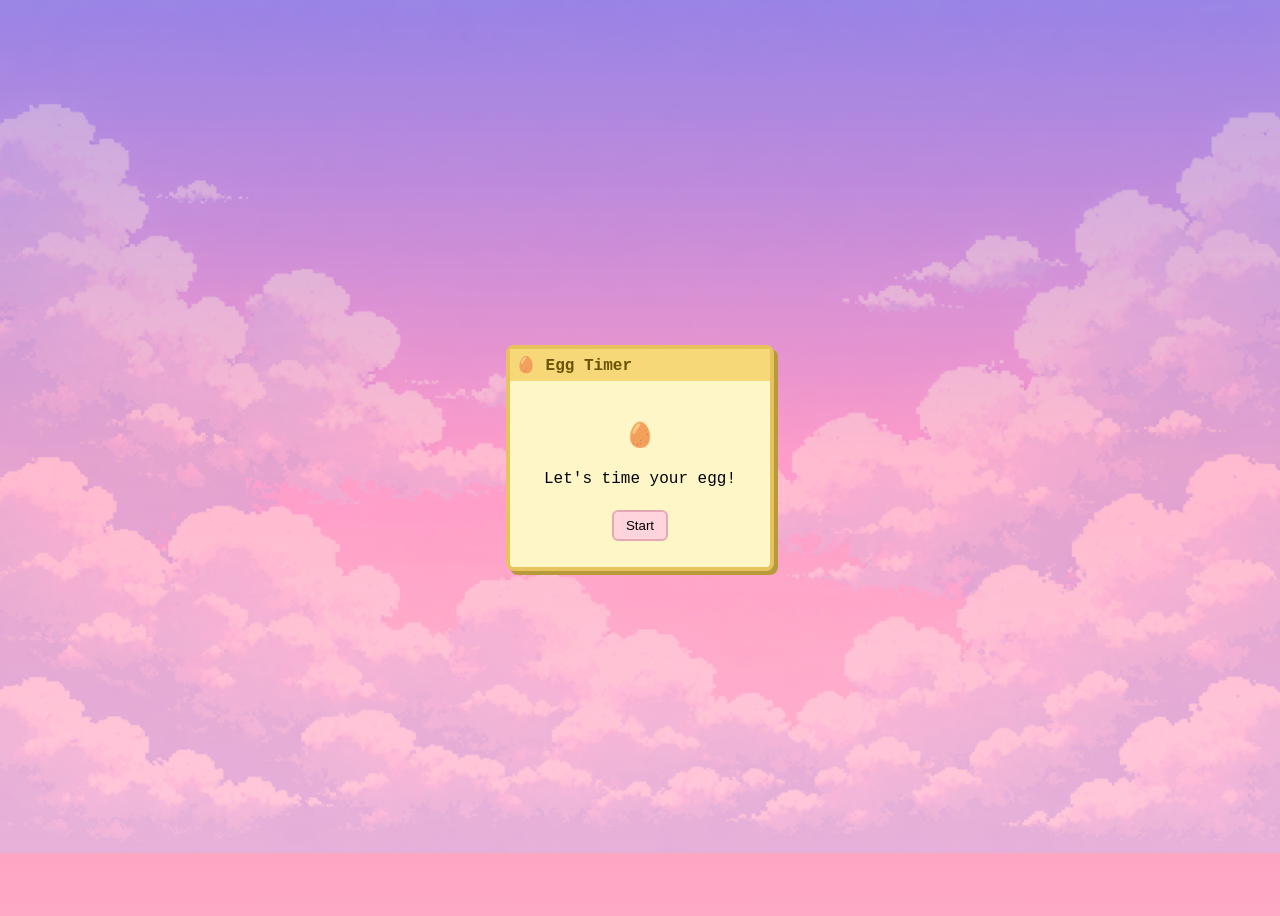
<file: ovos-bra-main/index.html>
<!DOCTYPE html>
<html>
<head>
<meta charset="UTF-8">
<title>Egg Timer</title>
<link rel="stylesheet" href="style.css">
</head>

<body>

<div class="clouds"></div>

<div class="window">

<div class="title-bar">
<span>🥚 Egg Timer</span>
</div>

<div class="window-body">

<div id="startScreen">
<h2>🥚</h2>
<p>Let's time your egg!</p>
<button onclick="showOptions()">Start</button>
</div>

<div id="optionsScreen" class="hidden">
<p>Choose your egg</p>

<button onclick="startTimer(180)">Soft</button>
<button onclick="startTimer(300)">Medium</button>
<button onclick="startTimer(420)">Hard</button>

</div>

<div id="timerScreen" class="hidden">
<h1 id="time">03:00</h1>
<p>🥚 Cooking...</p>
</div>

<div id="doneScreen" class="hidden">
<h2>🍳</h2>
<p>Your egg is done!</p>
<button onclick="restart()">Restart</button>
</div>

</div>
</div>

<script src="script.js"></script>

</body>
</html>
</file>
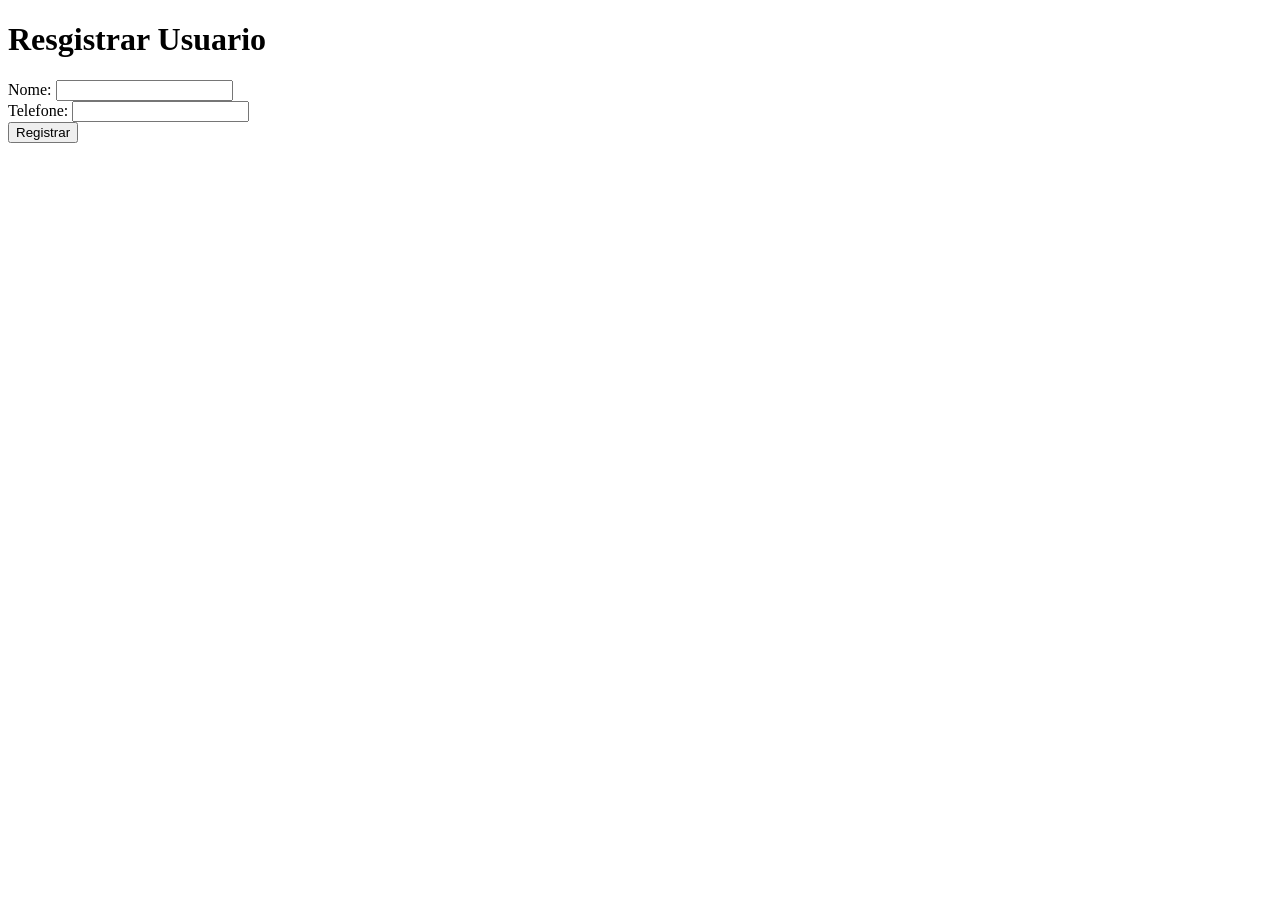
<file: CRUD - Questionario/templates/registrar_contato.html>
<!DOCTYPE html>
<html lang="en">
<head>
    <meta charset="UTF-8">
    <meta name="viewport" content="width=device-width, initial-scale=1.0">
    <title>Registrar</title>
</head>
<body>
    <h1>Resgistrar Usuario</h1>
    <form action="" method="post">
        Nome: <input type="text" name="nomeForm" ><br>
        Telefone: <input type="number" name="telefoneForm"><br>
        <input type="submit" value="Registrar">
    </form>
</body>
</html>
</file>
<file: ovos-bra-main/style.css>
body{
background: linear-gradient(180deg,#8b6bd6,#ff8fb1,#ffa9c6);
font-family: 'Courier New', monospace;
display:flex;
justify-content:center;
align-items:center;
height:100vh;
}

.window{
width:260px;
background:#fff6c7;
border:4px solid #e6c35c;
border-radius:8px;
box-shadow:4px 4px 0px #b89a3c;
}

.title-bar{
background:#f6d878;
color:#6b5200;
padding:6px;
font-weight:bold;
display:flex;
justify-content:space-between;
}

.window-body{
padding:20px;
text-align:center;
}

button{
background:#ffd4dc;
border:2px solid #e6a8b3;
padding:6px 12px;
margin:6px;
border-radius:6px;
cursor:pointer;
}

button:active{
border-top:2px solid #404040;
border-left:2px solid #404040;
border-right:2px solid white;
border-bottom:2px solid white;
}

.hidden{
display:none;
}

h1{
font-size:50px;
font-weight:bold;
color:#5a2d1f;
}

.clouds{
position:fixed;
top:0;
left:0;
width:100%;
height:100%;
background:url("clouds.png");
background-repeat:repeat-x;
background-size:contain;
animation:cloudMove 60s linear infinite;
opacity:0.4;
pointer-events:none;
z-index:-1;
}

@keyframes cloudMove{
0%{
background-position:0 0;
}

100%{
background-position:10000px 0;
}
}
</file>
